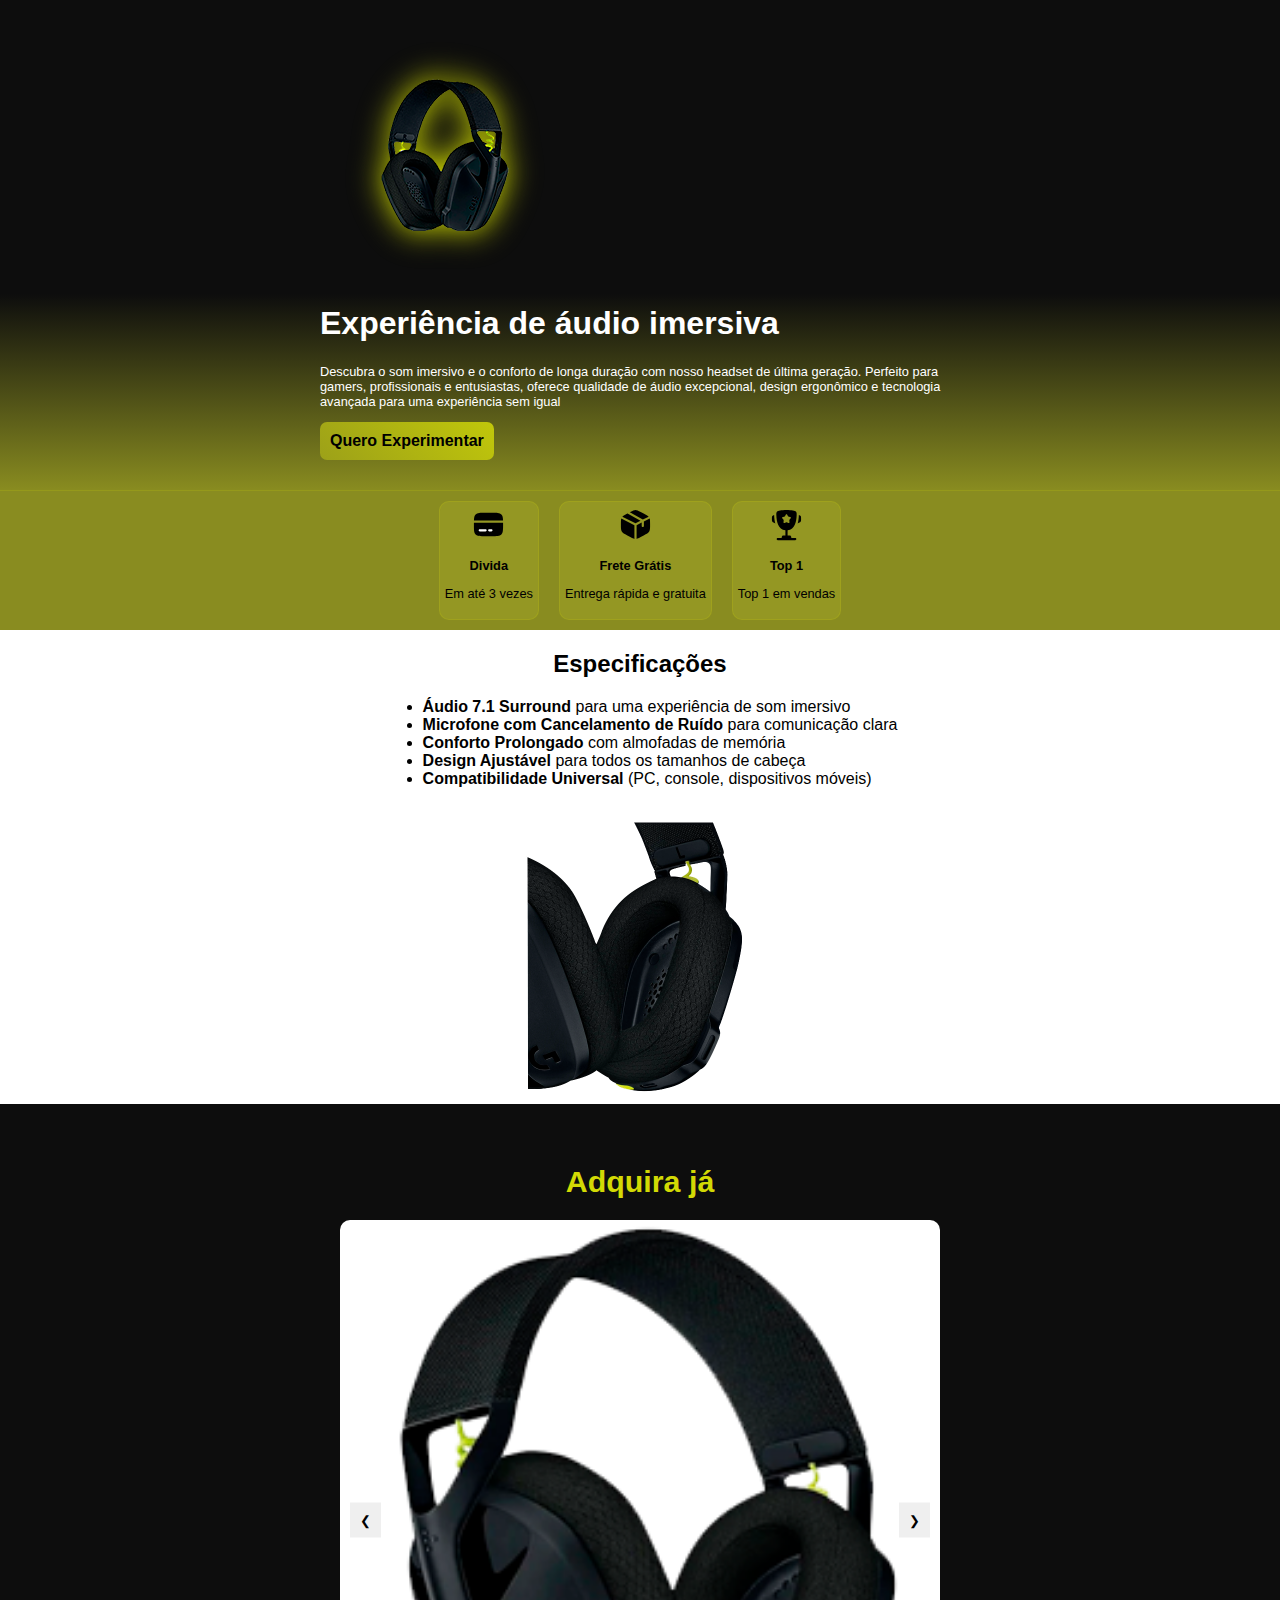
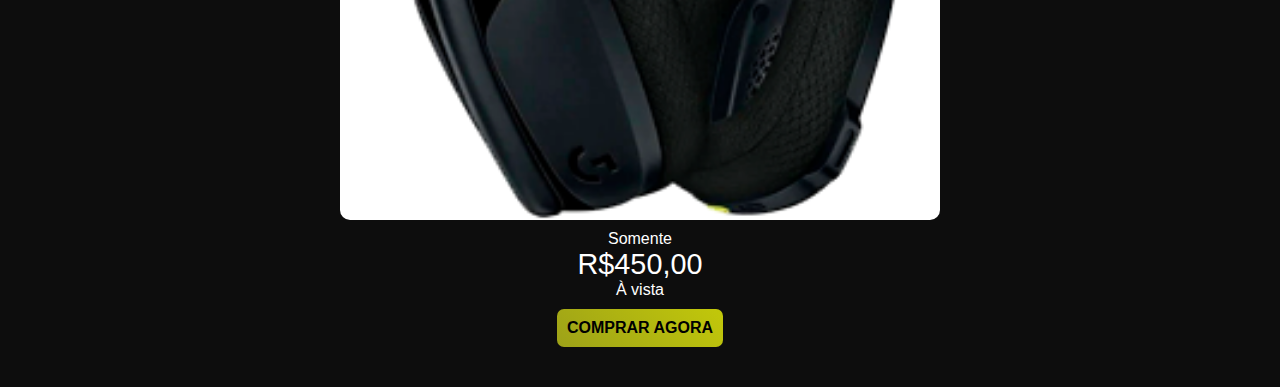
<file: ex-landingpage/index.html>
<!DOCTYPE html>
<html lang="pt-br">
<head>
    <meta charset="UTF-8">
    <meta name="viewport" content="width=device-width, initial-scale=1.0">
    <title>Headset LOGITECH</title>
    <link rel="stylesheet" href="estilo.css">
</head>
<body>
    <header>

    </header>
    <section id="principal">
        <div id="inicio">
            <div><img id="imagem-mob" src="../ex-landingpage/imagens/logitech1-brilho.png" alt="imagem fone de ouvido"></div>
            <h1>Experiência de áudio imersiva</h1>
            <p>Descubra o som imersivo e o conforto de longa duração com nosso headset de última geração. Perfeito para gamers, profissionais e entusiastas, oferece qualidade de áudio excepcional, design ergonômico e tecnologia avançada para uma experiência sem igual</p>
            <input type="button" value="Quero Experimentar">
        </div>
        <div id="imagem"><img src="../ex-landingpage/imagens/logitech1-brilho.png" alt="imagem fone de ouvido"></div>
    </section>

    <section id="sct2">
        <div>
            <img class="svg" src="imagens/card-svgrepo-com.svg" alt="icone de cartão">
            <p><strong>Divida</strong></p>
            <p>Em até 3 vezes</p>
        </div>
        <div>
            <img class="svg" src="imagens/box-svgrepo-com.svg" alt="icone de caixa">
            <p><strong>Frete Grátis</strong></p>
            <p>Entrega rápida e gratuita</p>
        </div>
        <div>
            <img class="svg" src="imagens/cup-star-svgrepo-com.svg" alt="icone de troféu">
            <p><strong>Top 1</strong></p>
            <p>Top 1 em vendas</p>
        </div>
    </section>

    <section id="sct3">
        <div>
            <h2>Especificações</h2>
            <ul>
                <li><strong>Áudio 7.1 Surround</strong> para uma experiência de som imersivo</li>
                <li><strong>Microfone com Cancelamento de Ruído</strong> para comunicação clara</li>
                <li><strong>Conforto Prolongado</strong> com almofadas de memória</li>
                <li><strong>Design Ajustável</strong> para todos os tamanhos de cabeça</li>
                <li><strong>Compatibilidade Universal</strong> (PC, console, dispositivos móveis)</li>
            </ul>
            <div  class="imagem-container">
                <img src="imagens/logitech-zoom.png" alt="headset" class="zoom">
            </div>
        </div>
    </section>
    <section id="compra">
            <h1>Adquira já</h1>
        <div class="carrossel">
            <button class="prev" onclick="moverSlide(-1)">&#10094;</button>
            <div class="slides">
                <div class="slide">
                    <img src="imagens/logitech2.png" alt="imagem 1 headset">
                </div>
                <div class="slide">
                    <img src="imagens/logitech3.png" alt="imagem 2 headset">
                </div>
                <div class="slide">
                    <img src="imagens/logitech1.png" alt="imagem 3 headset">
                </div>
                <div class="slide">
                    <img src="imagens/caixa.png" alt="imagem 1 caixa">
                </div>
                <div class="slide">
                    <img src="imagens/fios.png" alt="imagem fios">
                </div>
                <div class="slide">
                    <img src="imagens/caixa2.png" alt="">
                </div>
            </div>
            <button class="next" onclick="moverSlide(1)">&#10095;</button>
        </div>
        <p id="so">Somente</p>
        <P id="num">R$450,00</P>
       
        <p>À vista</p>
        <input type="button" value="COMPRAR AGORA">
    </section>
    
    <script src="script.js"></script>
</body>
</html>
</file>
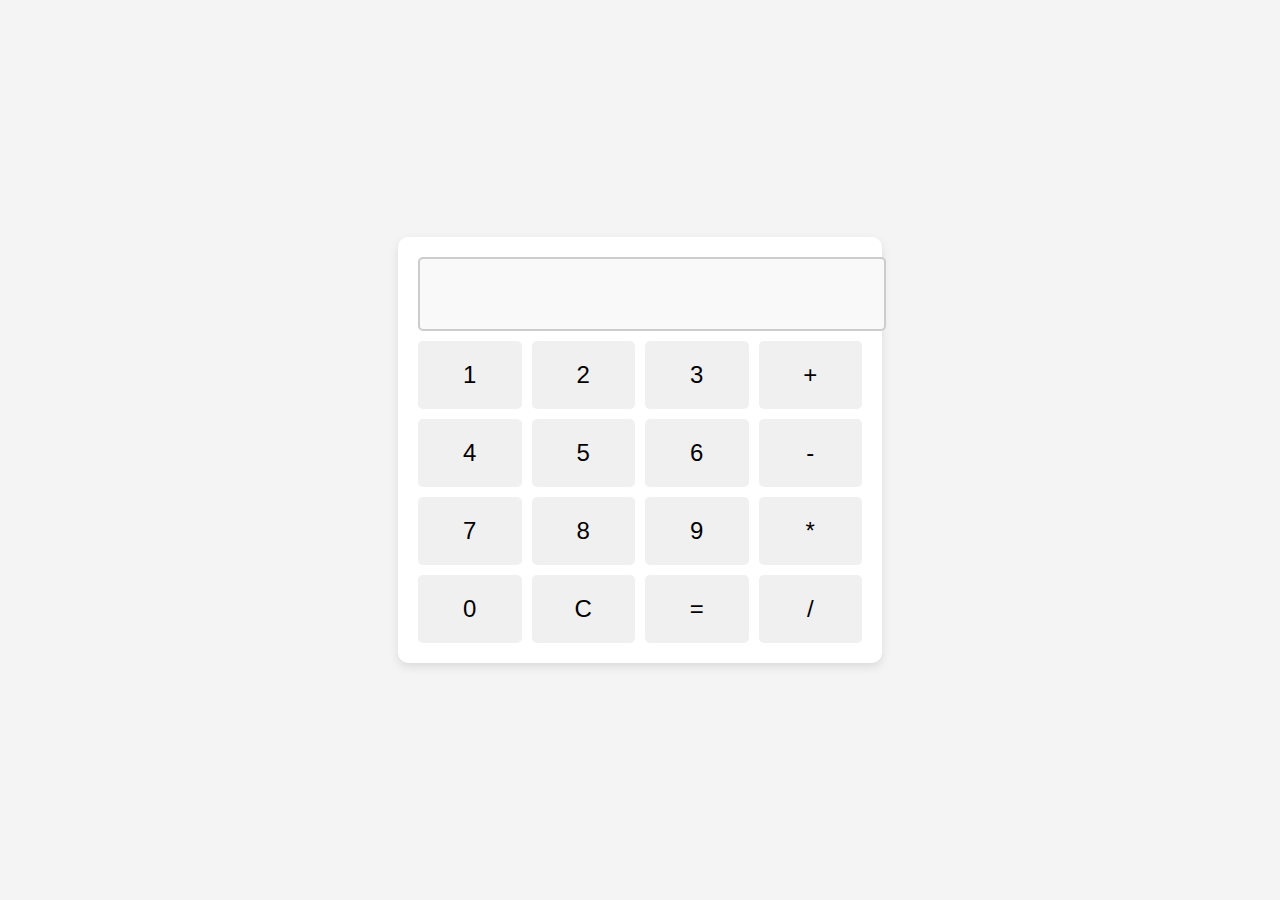
<file: ex-calculadora/calculadora.html>
<!DOCTYPE html>
<html lang="pt-br">
<head>
    <meta charset="UTF-8">
    <meta name="viewport" content="width=device-width, initial-scale=1.0">
    <title>Calculadora</title>
    <link rel="stylesheet" href="estilo.css">
</head>
<body>
    <div class="calculator">
        <input type="text" name="display" id="display" disabled>
        <div class="buttons"> 
            <button class="btn" onclick="appendToDisplay('1')">1</button>
            <button class="btn" onclick="appendToDisplay('2')">2</button>
            <button class="btn" onclick="appendToDisplay('3')">3</button>
            <button class="btn" onclick="appendToDisplay('+')">+</button>

            <button class="btn" onclick="appendToDisplay('4')">4</button>
            <button class="btn" onclick="appendToDisplay('5')">5</button>
            <button class="btn" onclick="appendToDisplay('6')">6</button>
            <button class="btn" onclick="appendToDisplay('-')">-</button>

            <button class="btn" onclick="appendToDisplay('7')">7</button>
            <button class="btn" onclick="appendToDisplay('8')">8</button>
            <button class="btn" onclick="appendToDisplay('9')">9</button>
            <button class="btn" onclick="appendToDisplay('*')">*</button>

            <button class="btn" onclick="appendToDisplay('0')">0</button>
            <button class="btn" onclick="clearDisplay()">C</button>
            <button class="btn" onclick="calculate()">=</button>
            <button class="btn" onclick="appendToDisplay('/')">/</button>
        </div>
    </div>
    <script src="script.js"></script>
</body>
</html>
</file>
<file: ex-landingpage/estilo.css>
@charset "UTF-8";

body {
    font-family: Arial, Helvetica, sans-serif;
    height: 100vh;
    width: 100vw;
    padding: 0;
    margin: 0;

}
p {
    font-size: 0.8em;
}
#principal {
    display: flex;
    flex-flow: column wrap;
    justify-content: center;
    align-items: center;
    padding: 30px 0px;
    width: 100vw;
    background-image: linear-gradient(to bottom, #0D0D0D 60%, #898C20 );
    color: white;
}
div#inicio {
    width: 50vw;
}
#mob {
    margin: auto;
   height: 400px;
   width: 400px;
}
div#imagem {
    display: none;
}
input {
    background-color: #D2D904 ;
    border: none;
    padding: 10px; 
    font-size: 1em;
    font-weight: bold;
    cursor: pointer;
    border-radius: 7px;
    background-image: linear-gradient(45deg, #898C20, #d2d904, #fbff80);
    background-size: 400% 400%;
    transition: all 0.3s ease;
    animation: moverDegrade 6s ease infinite;
}
@keyframes moverDegrade {
    0% {
        background-position: 0% 0%;
    }
    50% {
        background-position: 100% 100%;
    }
    100% {
        background-position: 0% 0%;
    }
}
.svg {
    width: 35px;
}
#sct2 {
    border-top: 1px solid #d2d9042a;
    display: flex;
    flex-flow: row wrap;
    justify-content: center;
    align-items: center;
    background-color: #898C20;
}
#sct2 > div {
    border: 1px solid #d2d9042a;
    margin: 10px;
    padding: 5px;
    border-radius: 10px;
    background-color: #abaf2950;
    text-align: center;
}
#sct2 > div:hover {
    background-color: #c7cc2f98;
}
#sct3 {
    display: flex;
    flex-flow: row nowrap;
    justify-content: center;
    align-items: center;
}
h2 {
    text-align: center;
}
.imagem-container {
    width: 300px;
    height: 300px;
    overflow: hidden;
    position: relative;
    margin: auto;
}
.zoom {
    width: 100%;
    height: 100%;
    object-fit: cover;
    transition: transform 0.1s ease;
}
#compra {
    display: flex;
    flex-flow: column wrap;
    justify-content: center;
    align-items: center;
    padding-top: 40px;
    padding-bottom: 40px;
    background-color: #0D0D0D;
    color: white;
}
#compra > h1 {
    font-size: 1.9em;
    color: #D2D904;
}
#compra > p#num {
    font-size: 1.8em;
    padding: 0px 5px 0px ;
    margin: 0;
}
#compra > p#so {
    padding: 10px 0px 0px;
}
#compra > p {
    font-size: 1em;
    padding: 0px 5px 10px;
    margin: 0;
}
.carrossel {
    position: relative;
    width: 80%;
    max-width: 600px;
    overflow: hidden;
    background-color: white;
    border-radius: 10px;
}
.slides {
    display: flex;
    transition: transform 0.5s ease-in-out;
}
.slide {
    min-width: 100%;
    box-sizing: border-box;
}
.slide > img {
    width: 100%;
    height: auto;
    display: block;
}
button {
    position: absolute;
    top: 50%;
    transform: translateY(-50%);
    border: none;
    padding: 10px;
    cursor: pointer;
}
.prev {
    left: 10px;
}
.next {
    right: 10px;
}
</file>
<file: ex-calculadora/estilo.css>
@charset "UTF-8";

body {
    font-family: Arial, Helvetica, sans-serif;
    display: flex;
    justify-content: center;
    align-items: center;
    height: 100vh;
    margin: 0;
    background-color: #f4f4f4;
}

.calculator {
    background-color: #fff;
    padding: 20px;
    border-radius: 10px;
    box-shadow: 0 4px 10px rgba(0, 0, 0,0.1);
}

#display {
    width: 100%;
    height: 50px;
    font-size: 2em;
    text-align: right;
    margin-bottom: 10px;
    padding: 10px;
    border: 2px solid #ccc;
    border-radius: 5px;
    background-color: #f9f9f9;
}

.buttons {
    display: grid;
    grid-template-columns: repeat(4, 1fr);
    gap: 10px;
}
.btn {
    padding: 20px;
    font-size: 1.5em;
    background-color: #f0f0f0;
    border: none;
    border-radius: 5px;
    cursor: pointer;
    transition: background-color 0.2s;
}
.btn:hover {
    background-color: #dcdcdd;
}
,.btn:active {
    background-color: #bbb;
}
</file>
